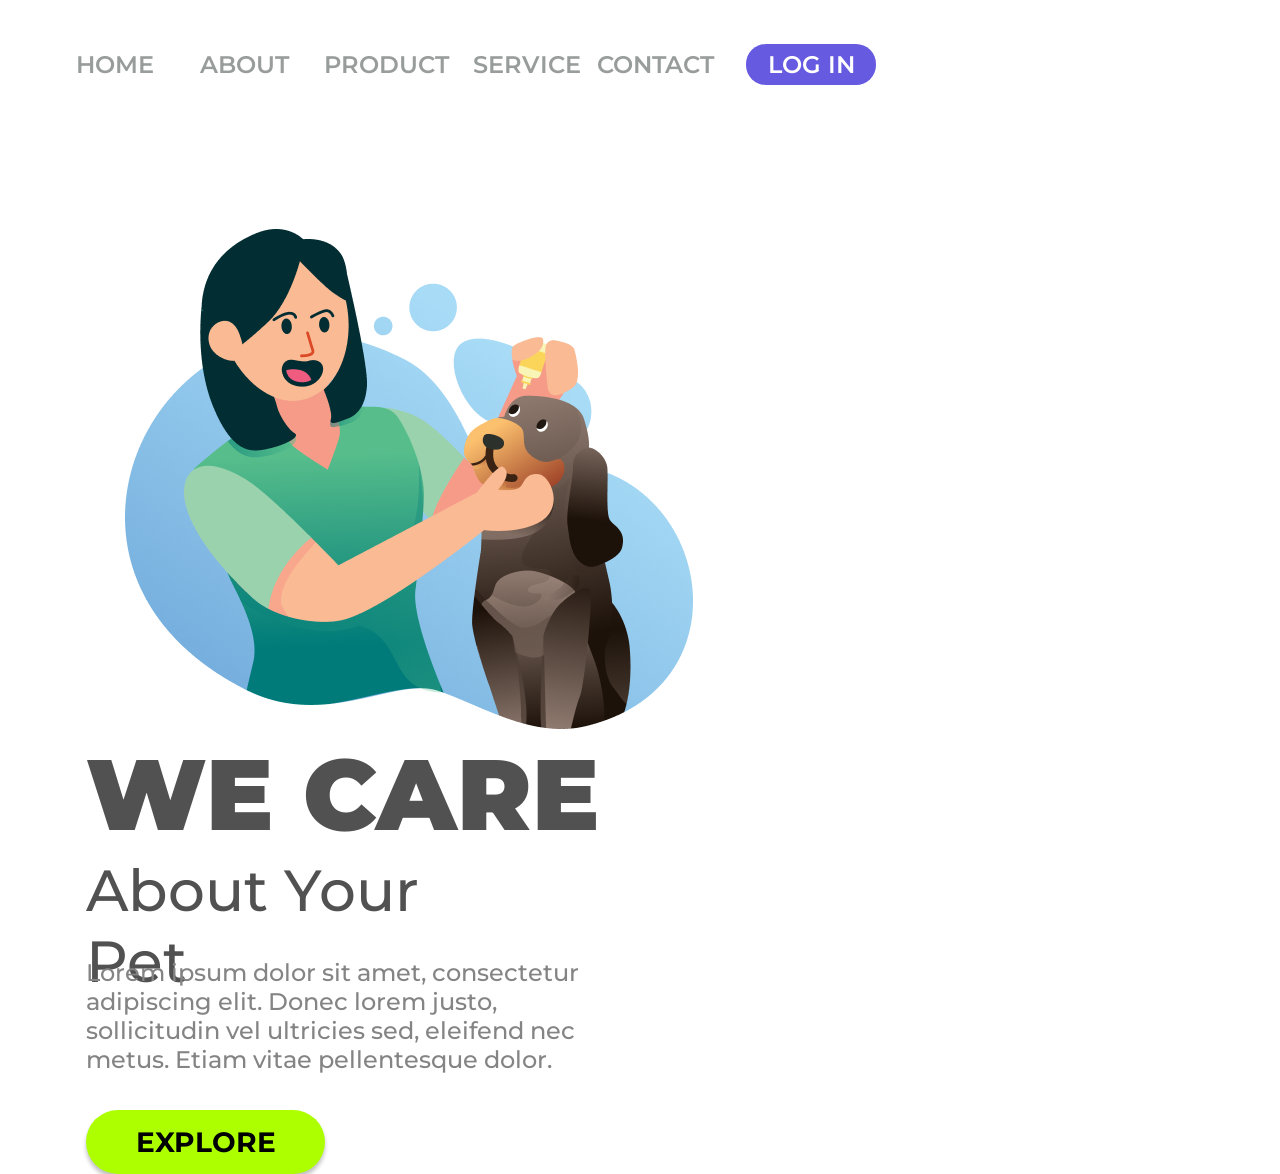
<file: Deasfio-1/index.html>
<!DOCTYPE html>
<html lang="pt-br">

<head>
    <meta charset="UTF-8">
    <meta name="viewport" content="width=device-width, initial-scale=1.0">
    <title>We Care</title>
    <link rel="stylesheet" href="./style.css">

    <link rel="preconnect" href="https://fonts.googleapis.com">
    <link rel="preconnect" href="https://fonts.gstatic.com" crossorigin>
    <link href="https://fonts.googleapis.com/css2?family=Montserrat:wght@100..900&display=swap" rel="stylesheet">
</head>

<body>
    <div class="tudo">
        
        <header >
            <a>HOME</a>
            <a>ABOUT</a>
            <a>PRODUCT</a>
            <a id="service"> SERVICE</a>
            <a>CONTACT</a>
            <button class="login"> LOG IN</button>
        </header>
        
        <section class="section1">
            <img  class="cachorro" src="Illustration 2 (2).png" alt="mulher fazendo carinho no cachorro">
        </section>

        <section class="section2">
            <h1> WE CARE</h1>
            <h2> About Your Pet</h2>
            <p> Lorem ipsum dolor sit amet, consectetur adipiscing elit. Donec lorem justo, sollicitudin vel ultricies
                sed, eleifend nec metus. Etiam vitae pellentesque dolor. </p>
            <button class="explore"> EXPLORE</button>
        </section>

    </div>
</body>

</html>
</file>
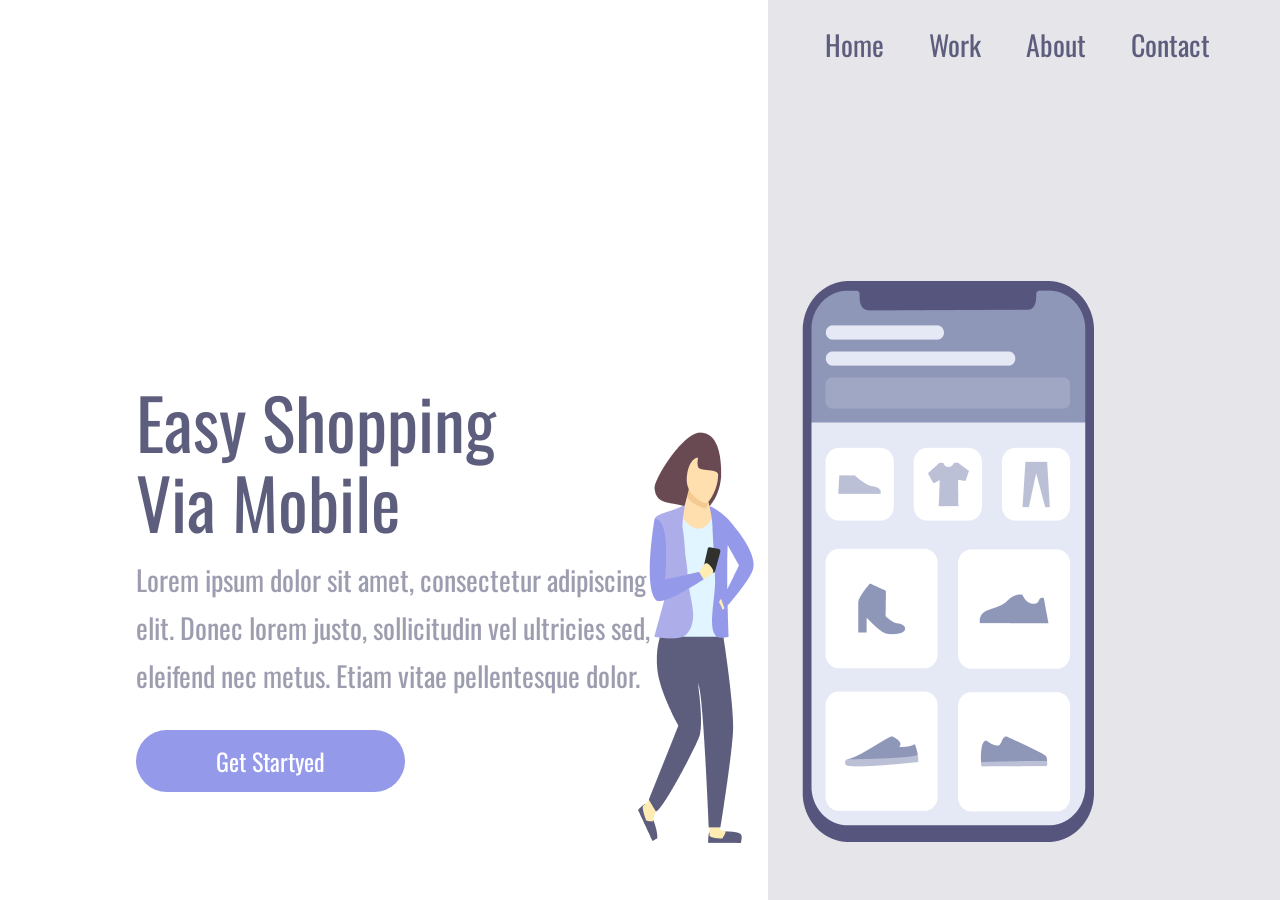
<file: 1/projeto-1refazemdo/index.html>
<!DOCTYPE html>
<html lang="pt-br">

<head>
    <meta charset="UTF-8">
    <meta name="viewport" content="width=device-width, initial-scale=1.0">
    <title>Shopping</title>
    <link rel="stylesheet" href="./style.css">

    <link rel="preconnect" href="https://fonts.googleapis.com">
    <link rel="preconnect" href="https://fonts.gstatic.com" crossorigin>
    <link href="https://fonts.googleapis.com/css2?family=Oswald:wght@200..700&display=swap" rel="stylesheet">
</head>

<body>
    <div class="container">
        <section class="section1">
            <h1>Easy Shopping Via Mobile</h1>

            <p>Lorem ipsum dolor sit amet, consectetur adipiscing
                elit. Donec lorem justo, sollicitudin vel ultricies sed,
                eleifend nec metus. Etiam vitae pellentesque dolor. </p>

            <button>Get Startyed</button>
        </section>
        <section class="section2">
            <header>
                <a>Home</a>
                <a>Work</a>
                <a>About</a>
                <a>Contact</a>
            </header>
            <img src="./../../1/projeto-shopping/shopping.png" alt="SHOPPING">
        </section>
    </div>
</body>

</html>
</file>
<file: Deasfio-1/style.css>
*{ 
    margin: 0;
    padding: 0;
    box-sizing: border-box;
    font-family: 'Montserrat', sans-serif;
}
header{
    margin: 44px 0 144px 76px;

}
 a {
    display: inline-block;
    color: #989D9C;
    font-weight: 600;
    font-size: 24px; 
    width: 120px;
    height: 29px;
    gap: 45px;
    cursor: pointer;

}

#service{
   margin-left: 25px;
}
.login{
    font-weight: 600;
    font-size: 24px;
    width: 130px; 
    height: 41px;
    background-color: #665AE1;
    border-radius: 20px;
    border: none;
    color: #FFFFFF;
    cursor: pointer;
    margin-left: 25px;
}

.section1{
    display: inline-block;
    width: 568px;
    height: 500px;
    margin-left: 125px;
}
.section2{
    display: inline-block;
    margin-left: 86px;}

h1{
    font-weight: 900;
    font-size: 100px;
    width:513px;
    height: 122px;
    color: #515151;

}
h2{
    width: 448px;
    height: 71px;
    font-weight: 500;
    font-size: 58px;
    color: #515151;

}
p{ 
    margin-top: 32px;
    width: 515px;
    height: 87px;
    font-weight: 500;
    font-size: 24px;
    color: #848484;
}
.explore{
    width: 239px;
    height:64px;
    border-radius: 50px;
    background-color: #ADFF00;
    border: none;
    cursor: pointer; 
   font-weight: 700;
    font-size: 28px;
    box-shadow: 0px 4px 4px rgba(0, 0, 0, 0.25);
    color: #000000;
    margin-top: 65px;
    }

    @media screen and (max-width: 900px){
        .tudo{
            width: 50vh;
        }
        .cachorro{
            width: 354px;
            height: 317px;
           
        }
        .section1{ 
             width: 354px;
            height: 317px;
            align-items: center;
            flex-direction: column;       
           margin: 90px 0 0 4px;
        }

        h1{
            width: 263px;
            height: 52px;
            text-align: center;  
            font-size: 50px;
        }
        h2{
            width: 232px;
            height: 37px;
            text-align: center;
            font-size: 30px;
        }
        p{
            display: none;
        }
        header{
            display: none;
        }
        .section2{ 
            display: flex;
            flex-direction: column;
            align-items: center;
            margin: 20px 60px 0 20px;
        }
    }
</file>
<file: 1/projeto-1refazemdo/style.css>
* {
    margin: 0;
    padding: 0;
    box-sizing: border-box;
    font-family: "Oswald", sans-serif;
}

.container {
    height: 100vh;
    width: 100vw;
}

.section1 {
    display: inline-block;
    width: 60%;
    margin-top: 381px;
    padding-left: 136px;
}

.section2 {
    display: inline-block;
    background: rgba(93, 93, 125, 0.16);
    height: 100vh;
    width: 40%;
    position: absolute;
}

img {
    position: relative;
    top: 216px;
    right: 130px;
}

h1 {
    color: #5D5D7D;
    font-weight: 400;
    font-size: 70px;
    line-height: 80px;
    width: 368px;
    height: 160px;
}

p {
    width: 540px;
    height: 144px;
    opacity: 0.6;
    color: #5D5D7D;
    font-weight: 400;
    font-size: 28px;
    line-height: 48px;
    margin: 15px 0;
}

button {
    background: #9499EA;
    border: none;
    cursor: pointer;
    color: #fff;
    border-radius: 50px;
    font-weight: 400;
    font-size: 24px;
    line-height: 100%;
    width: 269px;
    height: 62px;
    margin-top: 15px;
}

button:hover {
    opacity: 0.8;
}

button:active {
    opacity: 0.5;
}
a{
    font-size: 28px;
    line-height: 41px;
    color: #5D5D7D;
    margin-right: 41px;
    cursor: pointer;
}
a:hover {
    opacity: 0.6    ;
}
a:active {
    opacity: 0.3;
}

header{
    margin-top: 24px;   
    margin-left: 57px;
}
@media screen and (max-width: 900px) {
    .section1{
        width: 100%;
        height: 50%;
        padding: 0;
        margin: 0;
    }
    .section2{
       display: block;
       height: auto;
       width: 100%;
       position: static;
       padding: 40px;
    }
    img{
       position: static;
       max-width: 90%;
    }
    header{
        display: none;
    }
    h1{
        font-size: 36px;
        line-height: 52px;
        width: auto;
        margin: 58px 50px 0 50px;
        text-align: center;
    }
    p{ 
        margin: 15px 40px;
        width: auto;
        text-align: center;
        font-size: 14px;
        line-height: 24px;
    }
    button{
        display: block;
       margin: -70px auto;
    }
}
</file>
